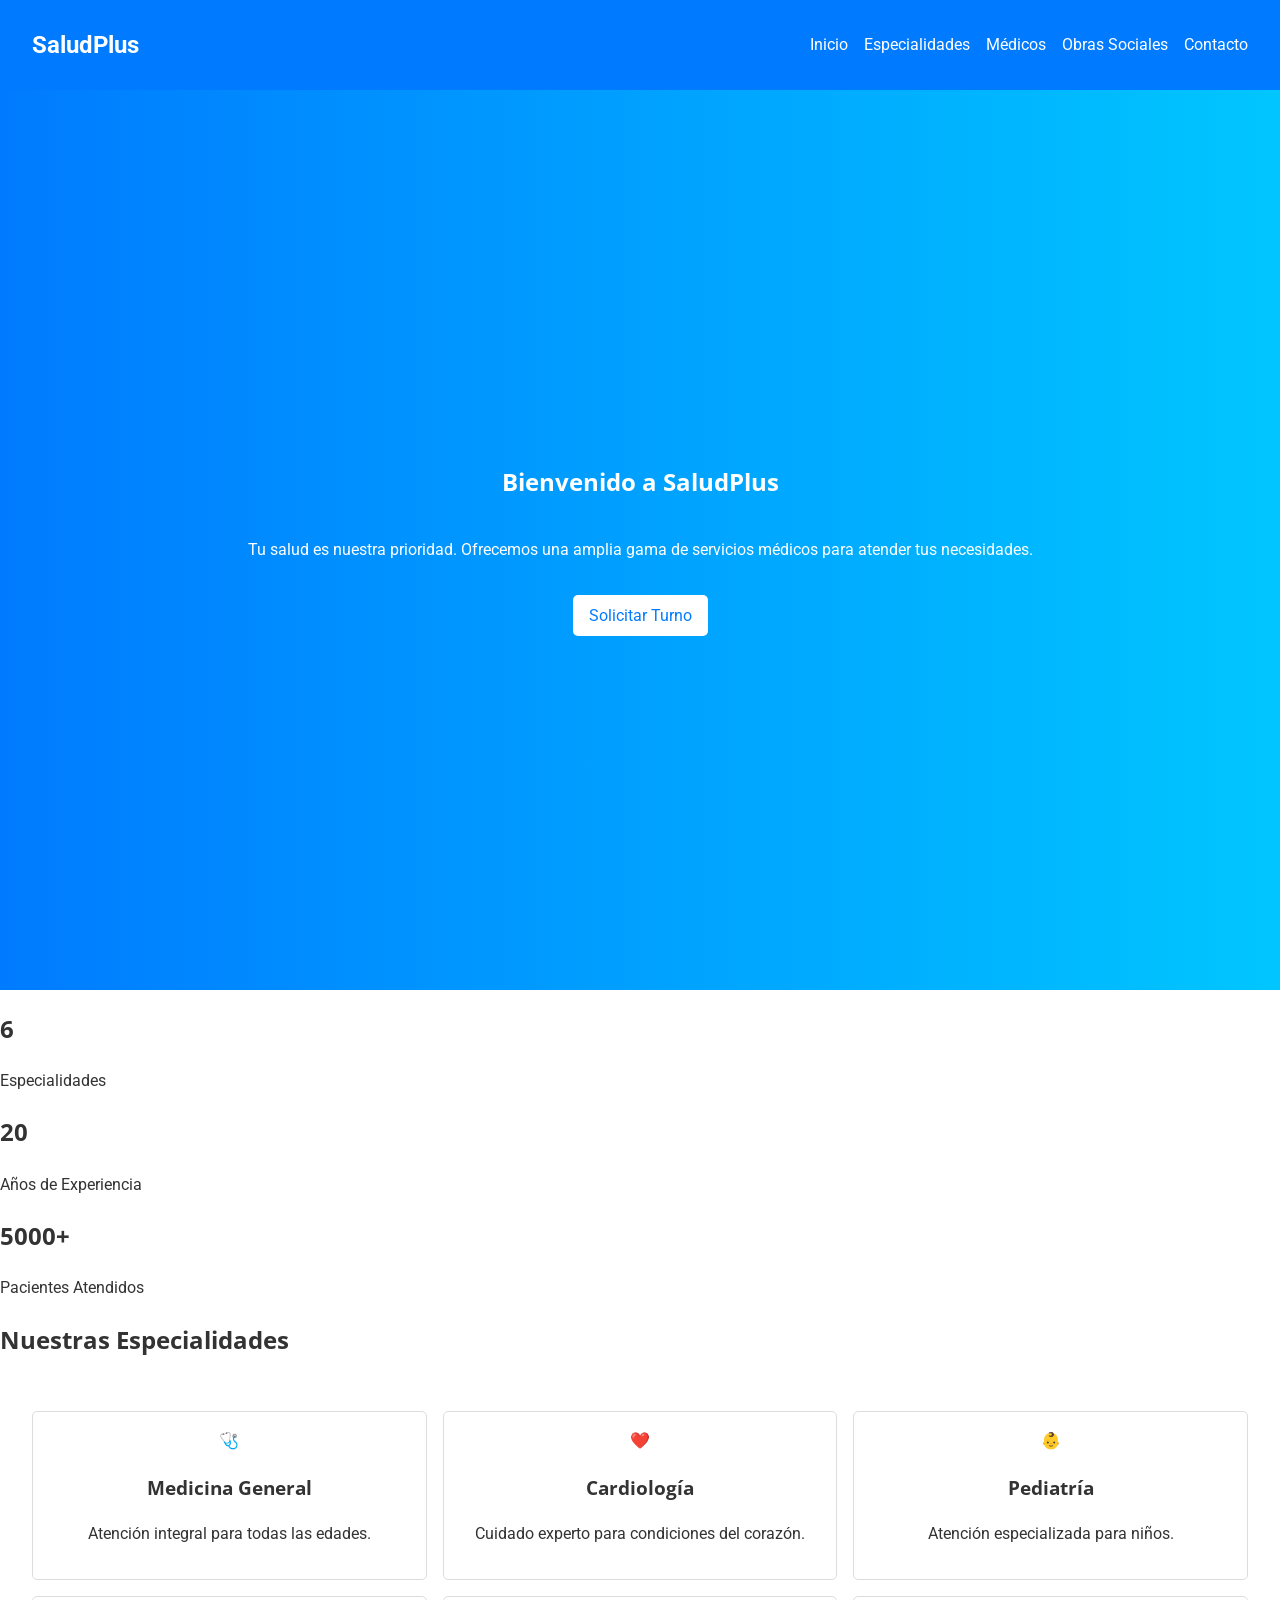
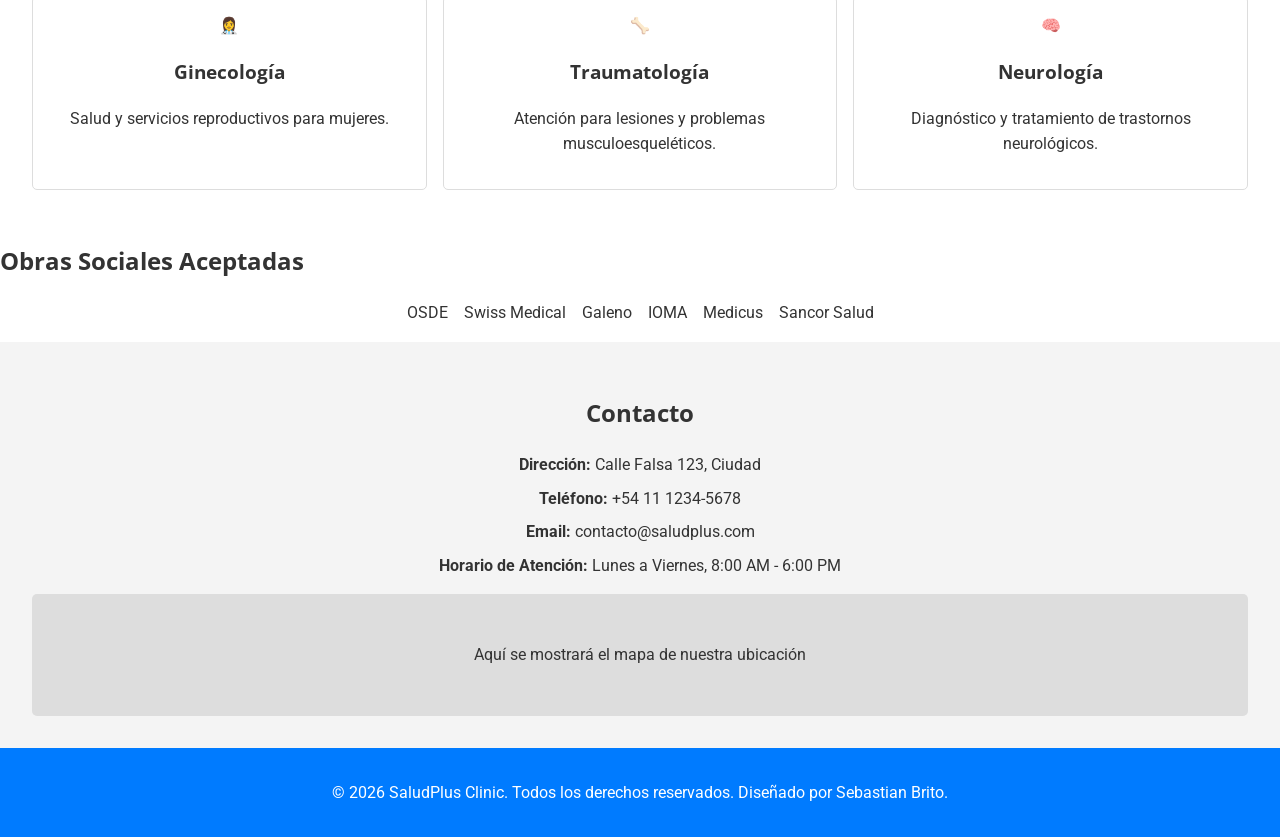
<file: index.html>
<!DOCTYPE html>
<html lang="en">
<head>
    <meta charset="UTF-8">
    <meta name="viewport" content="width=device-width, initial-scale=1.0">
    <title>SaludPlus Clinic</title>
    <link href="https://fonts.googleapis.com/css2?family=Roboto:wght@400;700&family=Open+Sans:wght@400;600&display=swap" rel="stylesheet">
    <link rel="stylesheet" href="css/styles.css">
</head>
<body>
    <header>
        <div class="logo">SaludPlus</div>
        <nav>
            <ul class="nav-links">
                <li><a href="#home">Inicio</a></li>
                <li><a href="#specialties">Especialidades</a></li>
                <li><a href="#doctors">Médicos</a></li>
                <li><a href="#insurance">Obras Sociales</a></li>
                <li><a href="#contact">Contacto</a></li>
            </ul>
        </nav>
    </header>

    <section id="home" class="hero">
        <h1>Bienvenido a SaludPlus</h1>
        <p>Tu salud es nuestra prioridad. Ofrecemos una amplia gama de servicios médicos para atender tus necesidades.</p>
        <a href="turnos.html" class="btn">Solicitar Turno</a>
    </section>

    <section class="trust-indicators">
        <div class="indicator">
            <h2>6</h2>
            <p>Especialidades</p>
        </div>
        <div class="indicator">
            <h2>20</h2>
            <p>Años de Experiencia</p>
        </div>
        <div class="indicator">
            <h2>5000+</h2>
            <p>Pacientes Atendidos</p>
        </div>
    </section>

    <section id="specialties" class="specialties">
        <h2>Nuestras Especialidades</h2>
        <div class="specialty-grid">
            <div class="specialty">
                <span class="icon">🩺</span>
                <h3>Medicina General</h3>
                <p>Atención integral para todas las edades.</p>
            </div>
            <div class="specialty">
                <span class="icon">❤️</span>
                <h3>Cardiología</h3>
                <p>Cuidado experto para condiciones del corazón.</p>
            </div>
            <div class="specialty">
                <span class="icon">👶</span>
                <h3>Pediatría</h3>
                <p>Atención especializada para niños.</p>
            </div>
            <div class="specialty">
                <span class="icon">👩‍⚕️</span>
                <h3>Ginecología</h3>
                <p>Salud y servicios reproductivos para mujeres.</p>
            </div>
            <div class="specialty">
                <span class="icon">🦴</span>
                <h3>Traumatología</h3>
                <p>Atención para lesiones y problemas musculoesqueléticos.</p>
            </div>
            <div class="specialty">
                <span class="icon">🧠</span>
                <h3>Neurología</h3>
                <p>Diagnóstico y tratamiento de trastornos neurológicos.</p>
            </div>
        </div>
    </section>

    <section id="insurance" class="insurance">
        <h2>Obras Sociales Aceptadas</h2>
        <ul class="insurance-list">
            <li>OSDE</li>
            <li>Swiss Medical</li>
            <li>Galeno</li>
            <li>IOMA</li>
            <li>Medicus</li>
            <li>Sancor Salud</li>
        </ul>
    </section>

    <section id="contact" class="contact">
        <h2>Contacto</h2>
        <div class="contact-info">
            <p><strong>Dirección:</strong> Calle Falsa 123, Ciudad</p>
            <p><strong>Teléfono:</strong> +54 11 1234-5678</p>
            <p><strong>Email:</strong> contacto@saludplus.com</p>
            <p><strong>Horario de Atención:</strong> Lunes a Viernes, 8:00 AM - 6:00 PM</p>
        </div>
        <div class="map-placeholder">
            <p>Aquí se mostrará el mapa de nuestra ubicación</p>
        </div>
    </section>

    <footer>
        <p>&copy; 2026 SaludPlus Clinic. Todos los derechos reservados. Diseñado por Sebastian Brito.</p>
    </footer>
</body>
</html>
</file>
<file: css/styles.css>
body {
    font-family: 'Roboto', sans-serif;
    margin: 0;
    padding: 0;
    line-height: 1.6;
    color: #333;
}

h1, h2, h3 {
    font-family: 'Open Sans', sans-serif;
}

header {
    display: flex;
    justify-content: space-between;
    align-items: center;
    padding: 1rem 2rem;
    background-color: #007BFF;
    color: #fff;
}

header .logo {
    font-size: 1.5rem;
    font-weight: bold;
}

header nav ul {
    list-style: none;
    display: flex;
    gap: 1rem;
    padding: 0;
}

header nav ul li a {
    color: #fff;
    text-decoration: none;
}

.hero {
    display: flex;
    flex-direction: column;
    justify-content: center;
    align-items: center;
    height: 100vh;
    text-align: center;
    background: linear-gradient(to right, #007BFF, #00C6FF);
    color: #fff;
}

.hero .btn {
    margin-top: 1rem;
    padding: 0.5rem 1rem;
    background-color: #fff;
    color: #007BFF;
    text-decoration: none;
    border-radius: 5px;
}

.specialties .specialty-grid {
    display: grid;
    grid-template-columns: repeat(auto-fit, minmax(300px, 1fr));
    gap: 1rem;
    padding: 2rem;
}

.specialty {
    text-align: center;
    padding: 1rem;
    border: 1px solid #ddd;
    border-radius: 5px;
    transition: transform 0.3s ease;
}

.specialty:hover {
    transform: scale(1.05);
    box-shadow: 0 4px 8px rgba(0, 0, 0, 0.2);
}

.insurance-list {
    list-style: none;
    padding: 0;
    display: flex;
    flex-wrap: wrap;
    gap: 1rem;
    justify-content: center;
}

.contact {
    padding: 2rem;
    background-color: #f4f4f4;
    text-align: center;
}

.contact-info p {
    margin: 0.5rem 0;
}

.map-placeholder {
    margin-top: 1rem;
    padding: 2rem;
    background-color: #ddd;
    border-radius: 5px;
}

footer {
    text-align: center;
    padding: 1rem;
    background-color: #007BFF;
    color: #fff;
}
</file>
